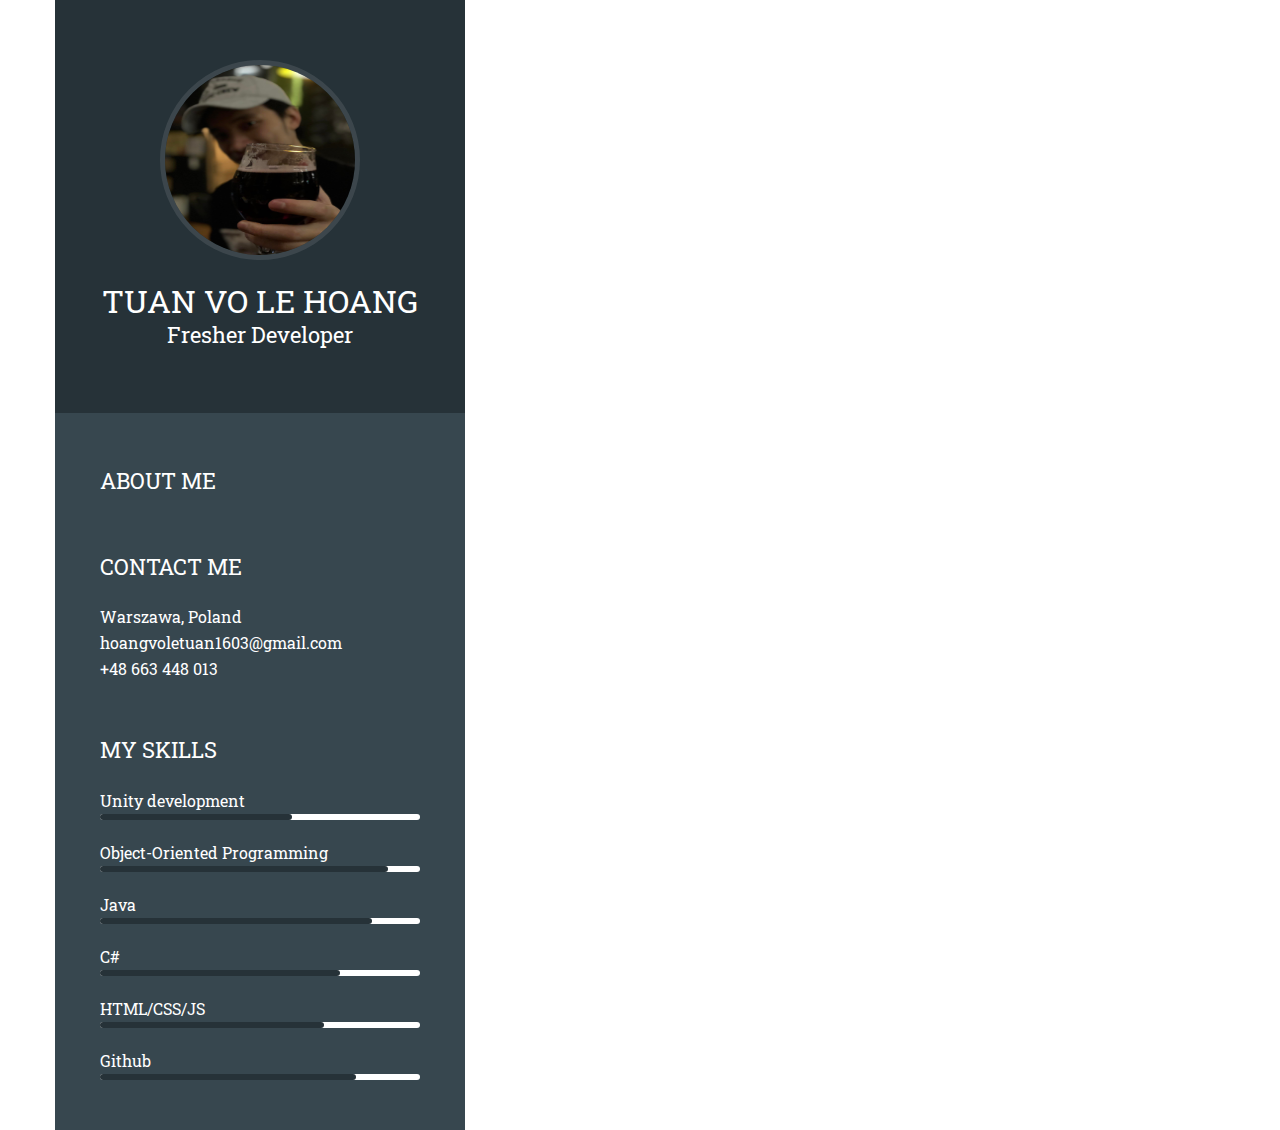
<file: Assets/index.html>
<!DOCTYPE html>
<html>
    <head>
        <meta charset="UTF-8">
        <title>Hoang's Blog</title>
        <link href="https://fonts.googleapis.com/css?family=Roboto+Slab:400,700" rel="stylesheet">

        <link rel="stylesheet" href="css/style.css">
    </head>
    <body>
        <div class="wrapper flex">
            <div class="sidebar">
                <!--avatar-->
                <div class="avatar">
                    <img src="img/avatar2.jpg" width="200" height="200" alt="Tuan Hoang"/> 
                    <h1 class="name">Tuan Vo Le Hoang</h1>
                    <h4 class="job">Fresher Developer</h4>
                </div>
                <!--Aboutme-->
                <div class="module">
                    <h3 class="module_title">
                        <span>About me</span>
                    </h3>
                    <div class="moduleContent">
                        <p>

                        </p>
                    </div>
                </div>
                <div class="module">
                    <h3 class="module_title">
                        <span>Contact me</span>
                    </h3>
                    <div class="module_content">
                        <ul>
                            <li class="flex">
                                <div>Warszawa, Poland</div>
                            </li>
                            <li class="flex">
                                <div>hoangvoletuan1603@gmail.com</div>
                            </li>
                            <li class="flex">
                                <div>+48 663 448 013</div>
                            </li>
                        </ul>
                    </div>
                </div>

                <div class="module progress">
                    <h3 class="module_title">
                        <span>My skills</span>
                    </h3>
                    <div class="module_content">
                        <ul>
                            <li class="flex">
                                <div class="flex_1">
                                    <span>Unity development</span>
                                    <span class="progress_bar"><span style="width:60%"></span>
                                </div>
                            </li>
                            <li class="flex">
                                <div class="flex_1">
                                    <span>Object-Oriented Programming</span>
                                    <span class="progress_bar"><span style="width:90%"></span>
                                </div>
                            </li>
                            <li class="flex">
                                <div class="flex_1">
                                    <span>Java</span>
                                    <span class="progress_bar"><span style="width:85%"></span>
                                </div>
                            </li>
                            <li class="flex">
                                <div class="flex_1">
                                    <span>C#</span>
                                    <span class="progress_bar"><span style="width:75%"></span>
                                </div>
                            </li>
                            <li class="flex">
                                <div class="flex_1">
                                    <span>HTML/CSS/JS</span>
                                    <span class="progress_bar"><span style="width:70%"></span>
                                </div>
                            </li>
                            <li class="flex">
                                <div class="flex_1">
                                    <span>Github</span>
                                    <span class="progress_bar"><span style="width:80%"></span>
                                </div>
                            </li>
                        </ul>
                    </div>
                </div>

                
            </div>

            
        </div>
    </body>
</html>
</file>
<file: Assets/css/style.css>
html, body, div, span, applet, object, iframe,
h1, h2, h3, h4, h5, h6, p, blockquote, pre,
a, abbr, acronym, address, big, cite, code,
del, dfn, em, img, ins, kbd, q, s, samp,
small, strike, strong, sub, sup, tt, var,
b, u, i, center,
dl, dt, dd, ol, ul, li,
fieldset, form, label, legend,
table, caption, tbody, tfoot, thead, tr, th, td,
article, aside, canvas, details, embed, 
figure, figcaption, footer, header, hgroup, 
menu, nav, output, ruby, section, summary,
time, mark, audio, video {
	margin: 0;
	padding: 0;
	border: 0;
	font-size: 100%;
	font: inherit;
	vertical-align: baseline;
}
/* HTML5 display-role reset for older browsers */
article, aside, details, figcaption, figure, 
footer, header, hgroup, menu, nav, section {
	display: block;
}
body {
	line-height: 1.625;
	font-size: 16px;
	color: #263238;
	font-family: 'Roboto Slab', serif;
	-webkit-font-smoothing: antialiased;
}
ol, ul {
	list-style: none;
}
blockquote, q {
	quotes: none;
}
blockquote:before, blockquote:after,
q:before, q:after {
	content: '';
	content: none;
}
table {
	border-collapse: collapse;
	border-spacing: 0;
}
*, *:before, *:after {
	box-sizing: border-box;
}
img {
	vertical-align: middle;
	max-width: 100%;
}
p {
	margin: 0 0 10px;
}

/* Helper Class */
.flex {
	display: flex;
}
.flex .middle {
	align-items: center;
}
.flex .flex_1 {
	flex: 1;
}

/* Global Layout */
.wrapper {
	max-width: 1170px;
	width: 100%;
	margin: auto;
}
.sidebar {
	width: 35%;
	background: #37474f;
	color: #fff;
}
.content {
	width: 65%;
	padding: 70px;
}

/* Avatar */
.avatar {
	text-align: center;
	padding: 60px 0;
	background: #263238;
}
.avatar img {
	border-radius: 50%;
	border: 5px solid rgba(255, 255, 255, .1);
}
.avatar h1 {
	font-size: 32px;
	text-transform: uppercase;
	margin: 25px 0 0;
	line-height: 1;
}
.avatar h4 {
	font-size: 22px;
}

/* Module */
.sidebar .module {
	padding: 0 45px;
	margin-top: 50px;
}
.sidebar .module:last-child {
	margin-bottom: 50px;
}
.module_title {
	font-size: 22px;
	text-transform: uppercase;
	display: flex;
	align-items: center;
	margin-bottom: 20px;
}
.module__meta {
	font-size: 14px;
	color: #90a4ae;
	margin-bottom: 20px;
}
.module__meta i {
	margin-right: 10px;
}
.module__meta span {
	margin-right: 20px;
}
.module__title .circle {
	margin-right: 10px;
}
.circle {
	font-size: 14px;
	color: #fff;
	background: #263238;
	border-radius: 50%;
	text-align: center;
	margin-right: 20px;
}
.circle.circle--large {
	width: 60px;
	height: 60px;
	line-height: 60px;
}
.circle.circle--medium {
	width: 42px;
	height: 42px;
	line-height: 42px;
}
.circle.circle--small {
	width: 30px;
	height: 30px;
	line-height: 30px;
}
.circle.circle--white {
	background: #fff;
	color: #263238;
}

/* Progress bar */
.progress_bar,
.progress_bar span {
	height: 6px;
	background: #fff;
	border-radius: 6px;
	display: block;
}
.progress_bar span {
	background: #263238;
}
.progress li {
	margin-bottom: 20px;
}

/* Section */
.section:not(.last-child) {
	margin-bottom: 50px;
}
.section_title {
	font-size: 28px;
	text-transform: uppercase;
	margin: 0 0 10px;
}
.section_content {
	padding-left: 90px;
}
.content .module:not(:first-child) {
	margin-top: 50px;
}
.content .module_title {
	margin-bottom: 0;
}

/* Language */
.lang {
	justify-content: space-between;
}
.lang_content {
	text-align: center;
}
.lang_content h4 {
	text-transform: uppercase;
	margin-top: 15px;
}
</file>
